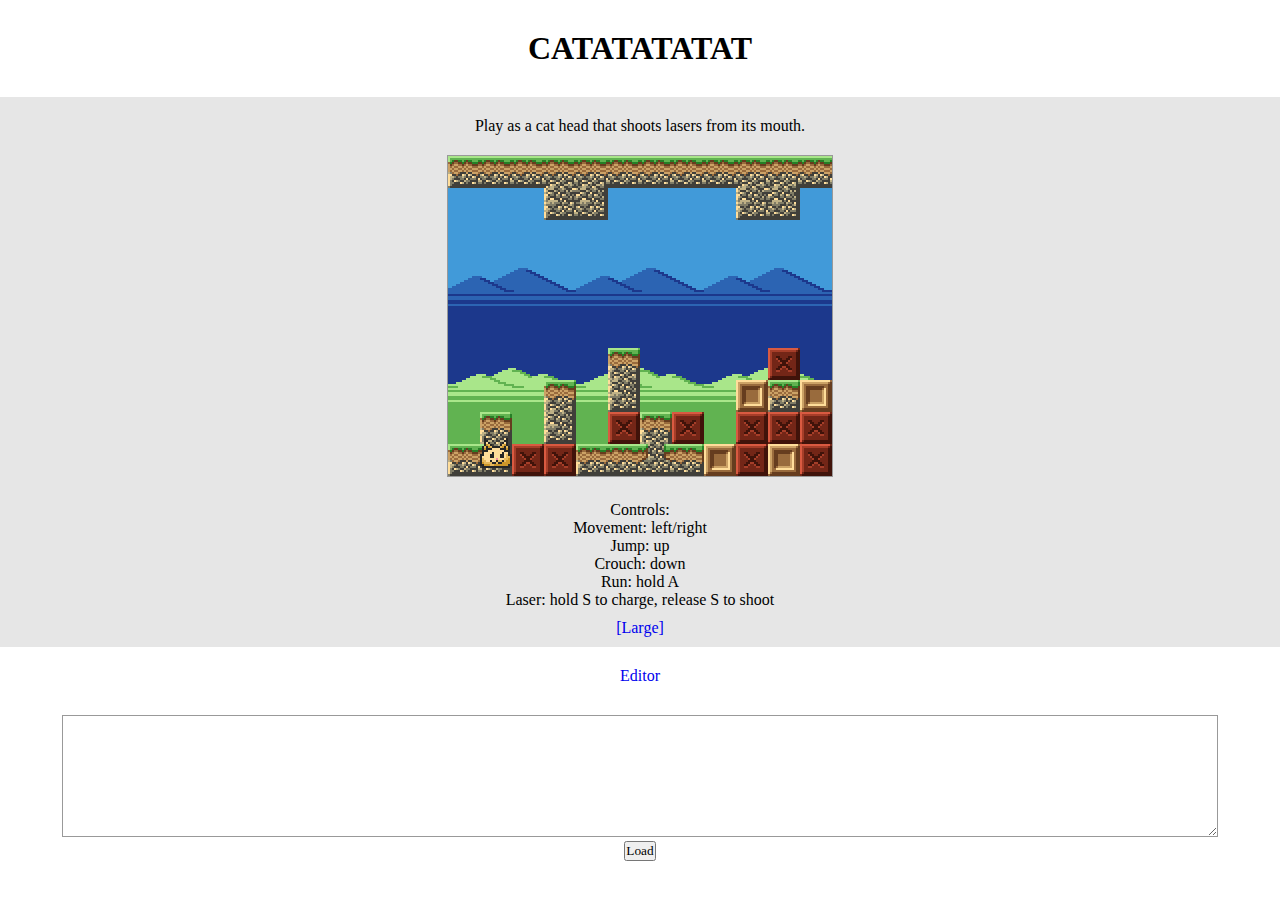
<file: index.html>
<!DOCTYPE html>
<html>
    <head>
        <title>Catatatatat</title>
        <link type="text/css" rel="stylesheet" href="style.css">
        <link rel="icon" href="favicon.ico">
        <meta charset="UTF-8">
        <meta name="viewport" content="width=device-width, initial-scale=1.0">
    </head>
    <body onload="load(2)">
        <div class="center">
            <h1>CATATATATAT</h1>
        </div>
        <div class="center graybg">
            <p>Play as a cat head that shoots lasers from its mouth.</p>
            <canvas id="game"></canvas><br>
            <p>
                Controls:<br>
                Movement: left/right<br>
                Jump: up<br>
                Crouch: down<br>
                Run: hold A<br>
                Laser: hold S to charge, release S to shoot
            </p>
            <a href="index_x2.html">[Large]</a>
        </div>
        <div class="center">
            <a href="editor.html">Editor</a>
        </div>
        <div class="center">
            <textarea id="level-code" value="Generated code goes here."></textarea>
            <form>
                <input type="button" value="Load" onclick="loadCode()">
            </form>
        </div>

        <script type="text/javascript" src="engine.js"></script>
    </body>
</html>
</file>
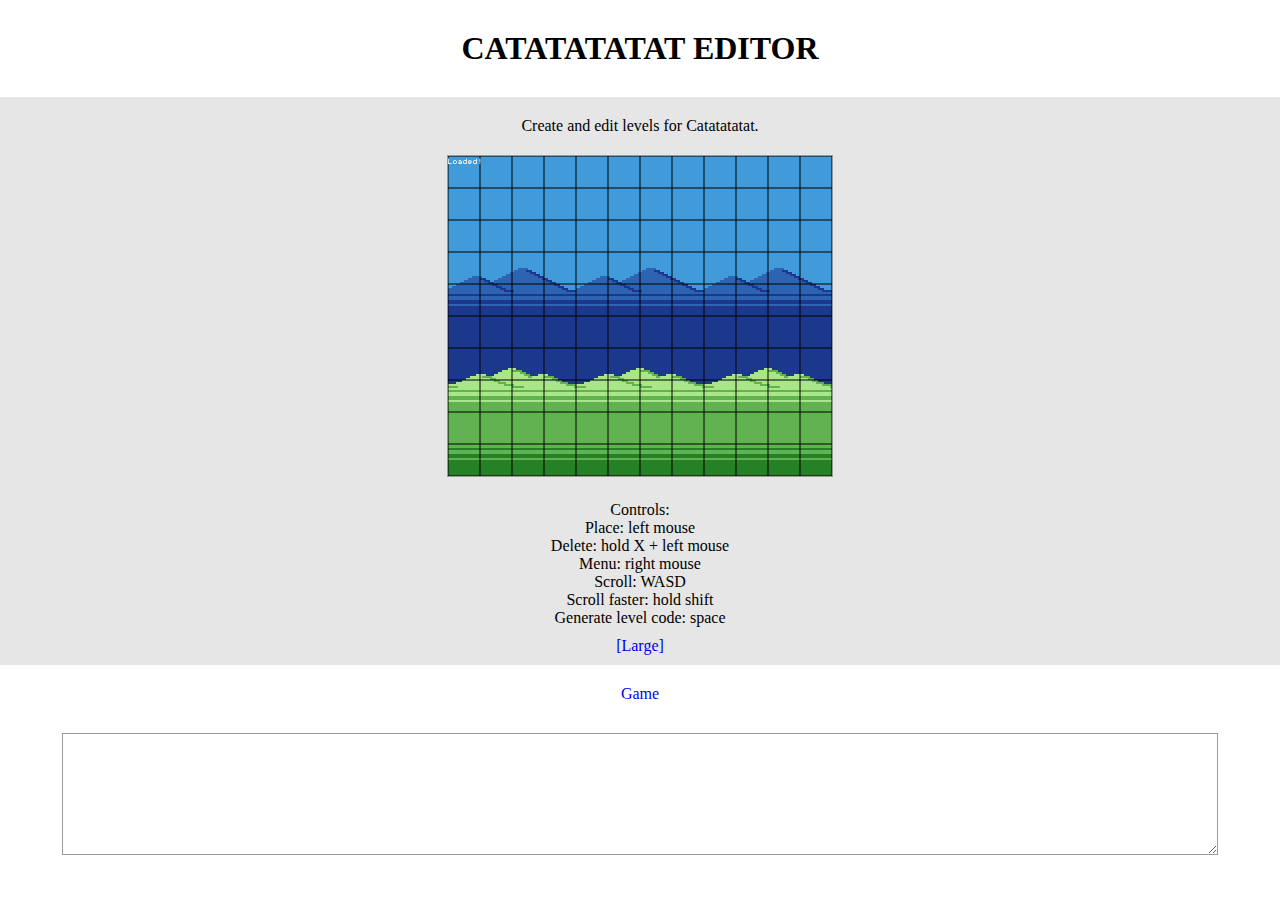
<file: editor.html>
<!DOCTYPE html>
<html>
    <head>
        <title>Catatatatat Editor</title>
        <link type="text/css" rel="stylesheet" href="style.css">
        <link rel="icon" href="favicon.ico">
        <meta charset="UTF-8">
        <meta name="viewport" content="width=device-width, initial-scale=1.0">
    </head>
    <body onload="load(2)">
        <div class="center">
            <h1>CATATATATAT EDITOR</h1>
        </div>
        <div class="center graybg">
            <p>Create and edit levels for Catatatatat.</p>
            <canvas id="game"></canvas><br>
            <p>
                Controls:<br>
                Place: left mouse<br>
                Delete: hold X + left mouse<br>
                Menu: right mouse<br>
                Scroll: WASD<br>
                Scroll faster: hold shift<br>
                Generate level code: space
            </p>
            <a href="editor_x2.html">[Large]</a>
        </div>
        <div class="center">
            <a href="index.html">Game</a>
        </div>
        <div class="center">
            <textarea id="level-code" value="Generated code goes here."></textarea>
        </div>

        <script type="text/javascript" src="level_editor.js"></script>
    </body>
</html>
</file>
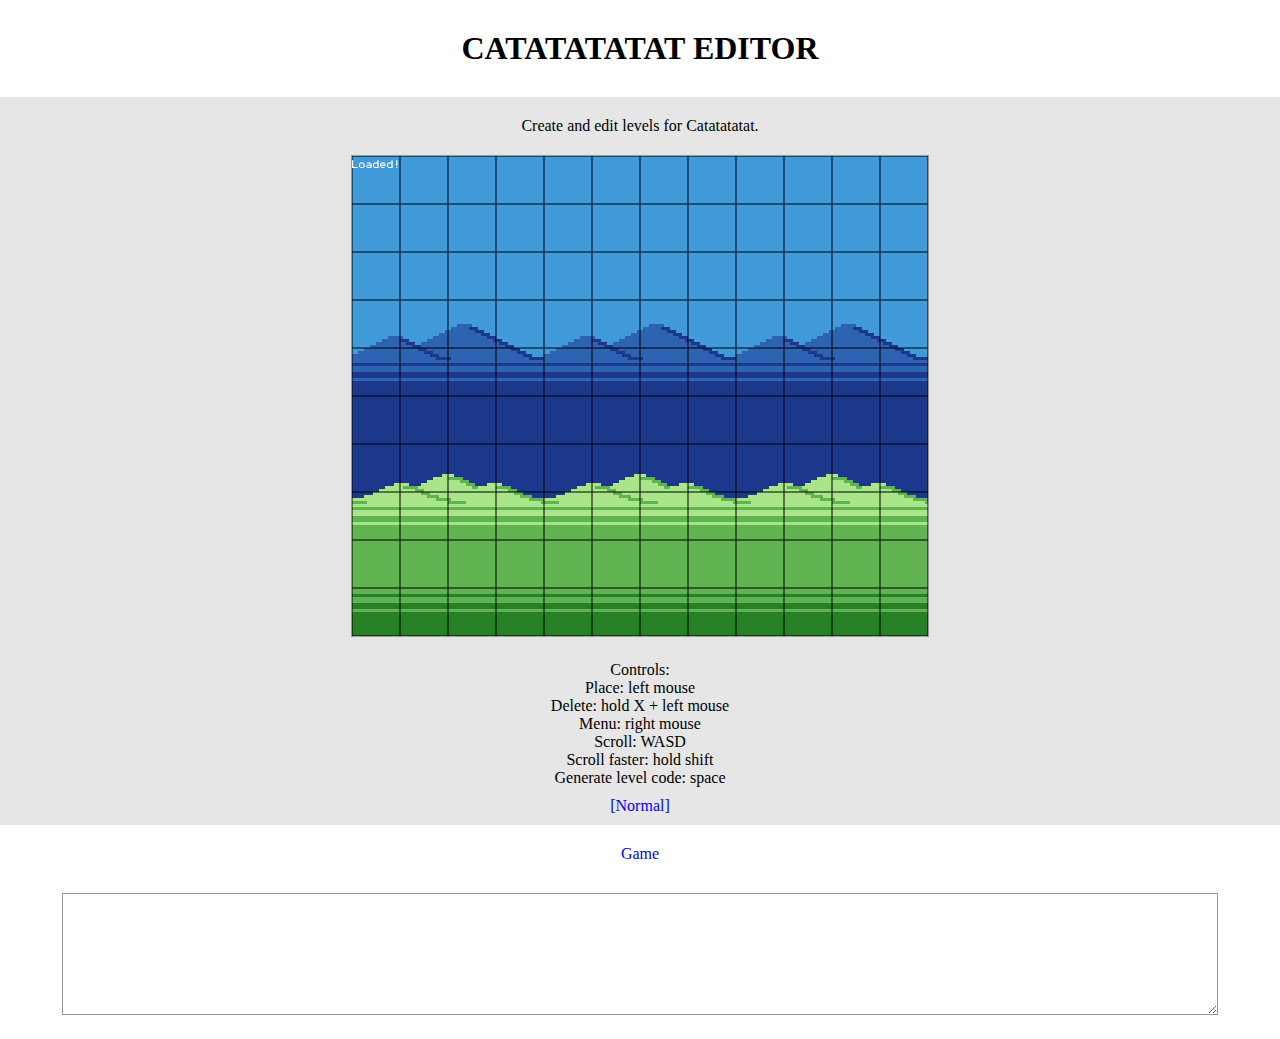
<file: editor_x2.html>
<!DOCTYPE html>
<html>
    <head>
        <title>Catatatatat Editor</title>
        <link type="text/css" rel="stylesheet" href="style.css">
        <link rel="icon" href="favicon.ico">
        <meta charset="UTF-8">
        <meta name="viewport" content="width=device-width, initial-scale=1.0">
    </head>
    <body onload="load(3)">
        <div class="center">
            <h1>CATATATATAT EDITOR</h1>
        </div>
        <div class="center graybg">
            <p>Create and edit levels for Catatatatat.</p>
            <canvas id="game"></canvas><br>
            <p>
                Controls:<br>
                Place: left mouse<br>
                Delete: hold X + left mouse<br>
                Menu: right mouse<br>
                Scroll: WASD<br>
                Scroll faster: hold shift<br>
                Generate level code: space
            </p>
            <a href="editor.html">[Normal]</a>
        </div>
        <div class="center">
            <a href="index_x2.html">Game</a>
        </div>
        <div class="center">
            <textarea id="level-code" value="Generated code goes here."></textarea>
        </div>

        <script type="text/javascript" src="level_editor.js"></script>
    </body>
</html>
</file>
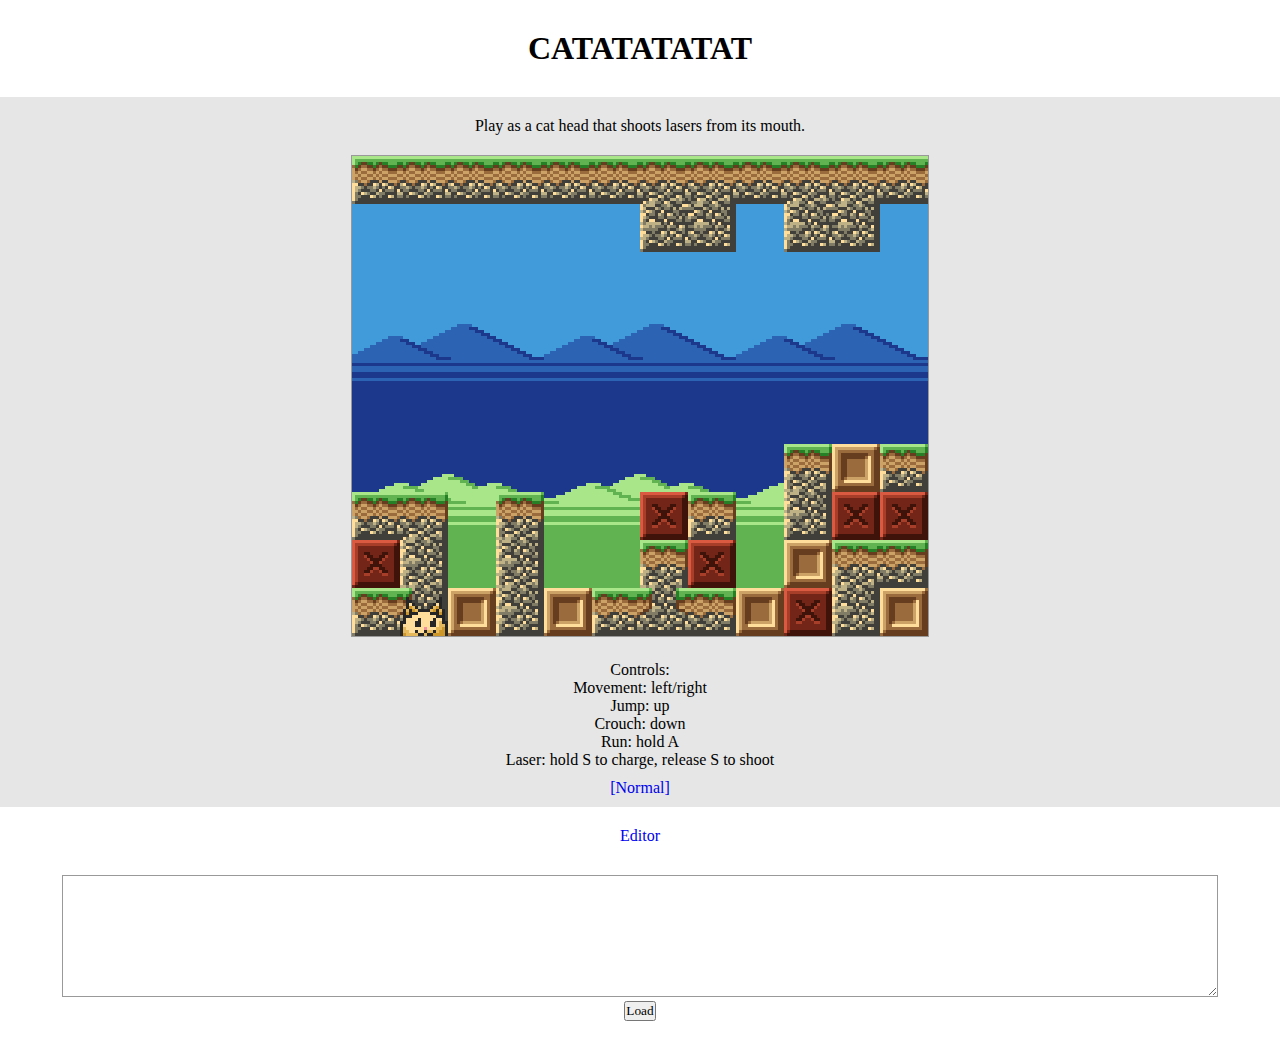
<file: index_x2.html>
<!DOCTYPE html>
<html>
    <head>
        <title>Catatatatat</title>
        <link type="text/css" rel="stylesheet" href="style.css">
        <link rel="icon" href="favicon.ico">
        <meta charset="UTF-8">
        <meta name="viewport" content="width=device-width, initial-scale=1.0">
    </head>
    <body onload="load(3)">
        <div class="center">
            <h1>CATATATATAT</h1>
        </div>
        <div class="center graybg">
            <p>Play as a cat head that shoots lasers from its mouth.</p>
            <canvas id="game"></canvas><br>
            <p>
                Controls:<br>
                Movement: left/right<br>
                Jump: up<br>
                Crouch: down<br>
                Run: hold A<br>
                Laser: hold S to charge, release S to shoot
            </p>
            <a href="index.html">[Normal]</a>
        </div>
        <div class="center">
            <a href="editor_x2.html">Editor</a>
        </div>
        <div class="center">
            <textarea id="level-code" value="Generated code goes here."></textarea>
            <form>
                <input type="button" value="Load" onclick="loadCode()">
            </form>
        </div>

        <script type="text/javascript" src="engine.js"></script>
    </body>
</html>
</file>
<file: style.css>
* {
    font-family: Georgia, serif;
    margin: 0;
    padding: 0;
}

div.center {
    text-align: center;
    margin-top: 10px;
    margin-bottom: 10px;
    padding: 10px;
}
div.graybg {
    background-color: #E6E6E6;
}

h1 {
    margin: inherit;
}
p {
    margin: inherit;
}
textarea#level-code {
    font-family: "Courier New", monospace;
    font-size: 10px;
    word-wrap: break-word;
    padding: 10px;
    border: 1px solid #999999;
    width: 90%;
    min-height: 100px;
    max-height: 1000px;
}
a {
    text-decoration: none;
    margin: inherit;
}
canvas#game {
    font-family: "Coders-Crux";
    border: 1px solid #999999;
    background-color: #FFFFFF;
    margin: inherit;
}

@font-face {
    font-family: "Coders-Crux";
    src: url("font/coders_crux.otf");
    src: url("font/coders_crux.eot") format("embedded-opentype"),
        url("font/coders_crux.woff") format("woff"),
        url("font/coders_crux.ttf") format("truetype"),
        url("font/coders_crux.svg") format("svg");
}
</file>
